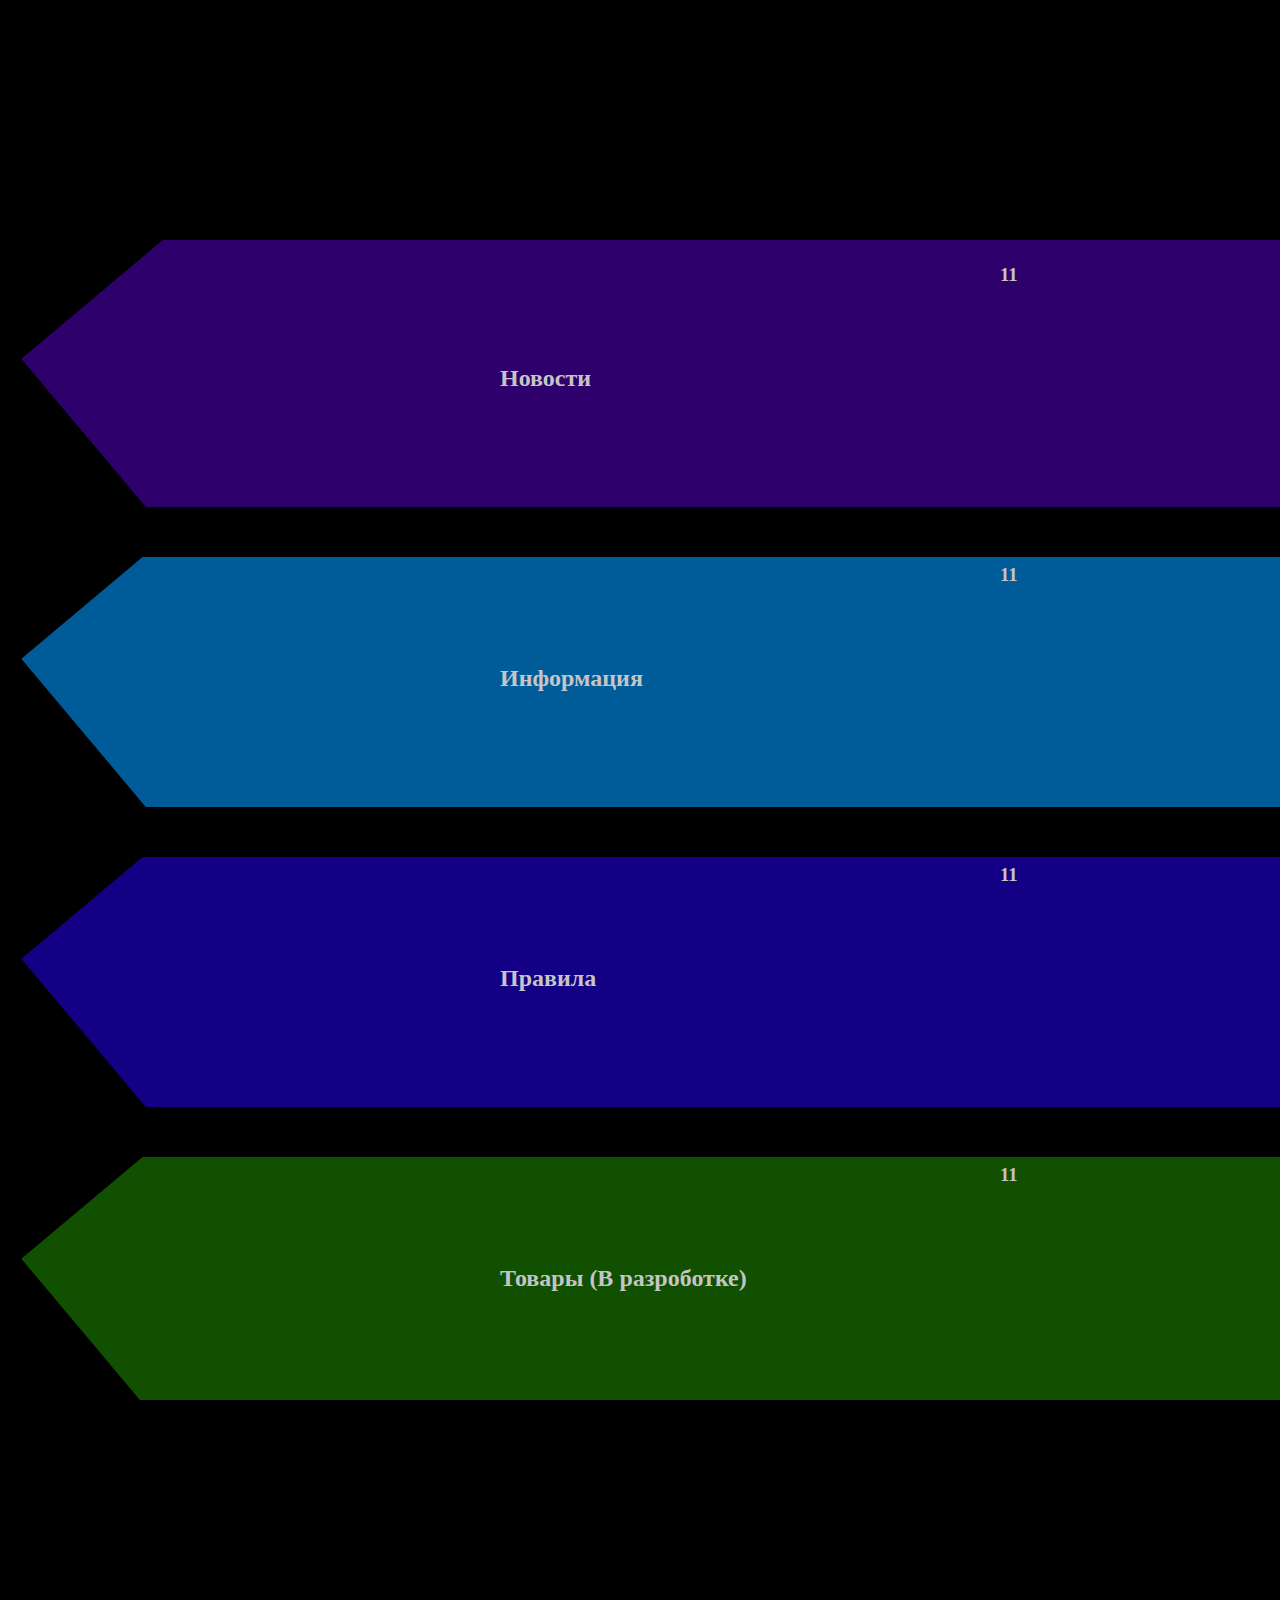
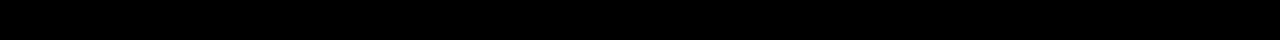
<file: index.html>
<!DOCTYPE html>
<html lang="ru">
<head>
    <meta charset="UTF-8">
    <meta name="viewport" content="width=device-width, initial-scale=1.0">
    <title>Document</title>
    <style>
        body {
            background-color: rgb(0, 0, 0); /* Устанавливаем цвет фона */
            text-decoration: none; /* Убираем стандартное подчеркивание */
        }

        .blok1{
            width: 97.9%; /* Ширина блока */
            height: 200px; /* Высота блока */
            background-color: #000000; /* Пурпурный цвет фона */
            position: absolute; /* Абсолютное позиционирование */
            top: 0px; /* Отступ сверху */
            left: 0px; /* Отступ слева */
            border-radius: 0px; /* Скругление уголков */
            padding: 20px; /* Отступ внутри блока */
            color: rgb(255, 255, 255); /* Цвет текста */
            text-align: center; /* Выравнивание текста по центру */
            
            
        }


        .blok2{
            width: 200px; /* Ширина блока */
            height: 200px; /* Высота блока */
            background-color: #000000; /* Пурпурный цвет фона */
            position: absolute; /* Абсолютное позиционирование */
            top: 100px; /* Отступ сверху */
            left: -120px; /* Отступ слева */
            border-radius: 0px; /* Скругление уголков */
            padding: 20px; /* Отступ внутри блока */
            color: rgb(255, 255, 255); /* Цвет текста */
            text-align: center; /* Выравнивание текста по центру */
            transform: rotate(50deg); /* Наклон блока на 10 градусов */
            
        }


        .blok3{
            width: 200px; /* Ширина блока */
            height: 200px; /* Высота блока */
            background-color: #000000; /* Пурпурный цвет фона */
            position: absolute; /* Абсолютное позиционирование */
            top: 400px; /* Отступ сверху */
            left: -120px; /* Отступ слева */
            border-radius: 0px; /* Скругление уголков */
            padding: 20px; /* Отступ внутри блока */
            color: rgb(255, 255, 255); /* Цвет текста */
            text-align: center; /* Выравнивание текста по центру */
            transform: rotate(50deg); /* Наклон блока на 10 градусов */
           
        }



        .blok4{
            width: 200px; /* Ширина блока */
            height: 200px; /* Высота блока */
            background-color: #000000; /* Пурпурный цвет фона */
            position: absolute; /* Абсолютное позиционирование */
            top: 700px; /* Отступ сверху */
            left: -120px; /* Отступ слева */
            border-radius: 0px; /* Скругление уголков */
            padding: 20px; /* Отступ внутри блока */
            color: rgb(255, 255, 255); /* Цвет текста */
            text-align: center; /* Выравнивание текста по центру */
            transform: rotate(50deg); /* Наклон блока на 10 градусов */
            
        }




        .blok5{
            width: 200px; /* Ширина блока */
            height: 200px; /* Высота блока */
            background-color: #000000; /* Пурпурный цвет фона */
            position: absolute; /* Абсолютное позиционирование */
            top: 1000px; /* Отступ сверху */
            left: -120px; /* Отступ слева */
            border-radius: 0px; /* Скругление уголков */
            padding: 20px; /* Отступ внутри блока */
            color: rgb(255, 255, 255); /* Цвет текста */
            text-align: center; /* Выравнивание текста по центру */
            transform: rotate(50deg); /* Наклон блока на 10 градусов */
            
        }





        .blok6{
            width: 200px; /* Ширина блока */
            height: 200px; /* Высота блока */
            background-color: #000000; /* Пурпурный цвет фона */
            position: absolute; /* Абсолютное позиционирование */
            top: 1300px; /* Отступ сверху */
            left: -120px; /* Отступ слева */
            border-radius: 0px; /* Скругление уголков */
            padding: 20px; /* Отступ внутри блока */
            color: rgb(255, 255, 255); /* Цвет текста */
            text-align: center; /* Выравнивание текста по центру */
            transform: rotate(50deg); /* Наклон блока на 10 градусов */
            
        }



        .blok7{
            width: 97.9%; /* Ширина блока */
            height: 200px; /* Высота блока */
            background-color: #000000; /* Пурпурный цвет фона */
            position: absolute; /* Абсолютное позиционирование */
            top: 1400px; /* Отступ сверху */
            left: 0px; /* Отступ слева */
            border-radius: 0px; /* Скругление уголков */
            padding: 20px; /* Отступ внутри блока */
            color: rgb(255, 255, 255); /* Цвет текста */
            text-align: center; /* Выравнивание текста по центру */
            
            
        }



        .blok8{
            width: 97.9%; /* Ширина блока */
            height: 10px; /* Высота блока */
            background-color: #000000; /* Пурпурный цвет фона */
            position: absolute; /* Абсолютное позиционирование */
            top: 506.5px; /* Отступ сверху */
            left: 0px; /* Отступ слева */
            border-radius: 0px; /* Скругление уголков */
            padding: 20px; /* Отступ внутри блока */
            color: rgb(255, 255, 255); /* Цвет текста */
            text-align: center; /* Выравнивание текста по центру */
            
            
        }



        .blok9{
            width: 97.9%; /* Ширина блока */
            height: 10px; /* Высота блока */
            background-color: #000000; /* Пурпурный цвет фона */
            position: absolute; /* Абсолютное позиционирование */
            top: 806.5px; /* Отступ сверху */
            left: 0px; /* Отступ слева */
            border-radius: 0px; /* Скругление уголков */
            padding: 20px; /* Отступ внутри блока */
            color: rgb(255, 255, 255); /* Цвет текста */
            text-align: center; /* Выравнивание текста по центру */
            
            
        }


        .blok10{
            width: 97.9%; /* Ширина блока */
            height: 10px; /* Высота блока */
            background-color: #000000; /* Пурпурный цвет фона */
            position: absolute; /* Абсолютное позиционирование */
            top: 1106.5px; /* Отступ сверху */
            left: 0px; /* Отступ слева */
            border-radius: 0px; /* Скругление уголков */
            padding: 20px; /* Отступ внутри блока */
            color: rgb(255, 255, 255); /* Цвет текста */
            text-align: center; /* Выравнивание текста по центру */
            
            
        }


        .op1{
            width: 97.9%; /* Ширина блока */
            height: 260px; /* Высота блока */
            background-color: #2e006b; /* Пурпурный цвет фона */
            position: absolute; /* Абсолютное позиционирование */
            top: 210px; /* Отступ сверху */
            left: 0px; /* Отступ слева */
            border-radius: 0px; /* Скругление уголков */
            padding: 20px; /* Отступ внутри блока */
            color: rgb(197, 197, 197); /* Цвет текста */
            text-align: center; /* Выравнивание текста по центру */
            
            
        }
        .op1:hover {
            background-color: #6f00ff; /* Цвет фона при наведении */
            color: rgb(255, 255, 255); /* Цвет текста при наведении */
        }
        


        .op2{
            width: 97.9%; /* Ширина блока */
            height: 260px; /* Высота блока */
            background-color: #005c99; /* Пурпурный цвет фона */
            position: absolute; /* Абсолютное позиционирование */
            top: 510px; /* Отступ сверху */
            left: 0px; /* Отступ слева */
            border-radius: 0px; /* Скругление уголков */
            padding: 20px; /* Отступ внутри блока */
            color: rgb(197, 197, 197); /* Цвет текста */
            text-align: center; /* Выравнивание текста по центру */
           
            
        }
        .op2:hover {
            background-color: #0099ff; /* Цвет фона при наведении */
            color: rgb(255, 255, 255); /* Цвет текста при наведении */
        }



        .op3{
            width: 97.9%; /* Ширина блока */
            height: 260px; /* Высота блока */
            background-color: #140085; /* Пурпурный цвет фона */
            position: absolute; /* Абсолютное позиционирование */
            top: 810px; /* Отступ сверху */
            left: 0px; /* Отступ слева */
            border-radius: 0px; /* Скругление уголков */
            padding: 20px; /* Отступ внутри блока */
            color: rgb(197, 197, 197); /* Цвет текста */
            text-align: center; /* Выравнивание текста по центру */
            
            
        }
        .op3:hover {
            background-color: #2600ff; /* Цвет фона при наведении */
            color: rgb(255, 255, 255); /* Цвет текста при наведении */
        }


        .op4{
            width: 97.9%; /* Ширина блока */
            height: 260px; /* Высота блока */
            background-color: rgb(16, 80, 0); /* Пурпурный цвет фона */
            position: absolute; /* Абсолютное позиционирование */
            top: 1110px; /* Отступ сверху */
            left: 0px; /* Отступ слева */
            border-radius: 0px; /* Скругление уголков */
            padding: 20px; /* Отступ внутри блока */
            color: rgb(197, 197, 197); /* Цвет текста */
            text-align: center; /* Выравнивание текста по центру */
            
            
        }
        .op4:hover {
            background-color: rgb(51, 255, 0); /* Цвет фона при наведении */
            color: rgb(255, 255, 255); /* Цвет текста при наведении */
        }


        .op1tx{
            position: absolute; /* Абсолютное позиционирование */
            top: 135px; /* Отступ сверху */
            left: 500px; /* Отступ слева */
        }


        .op2tx{
            position: absolute; /* Абсолютное позиционирование */
            top: 135px; /* Отступ сверху */
            left: 500px; /* Отступ слева */
        }


        .op3tx{
            position: absolute; /* Абсолютное позиционирование */
            top: 135px; /* Отступ сверху */
            left: 500px; /* Отступ слева */
        }


        .op4tx{
            position: absolute; /* Абсолютное позиционирование */
            top: 135px; /* Отступ сверху */
            left: 500px; /* Отступ слева */
        }


        .op1opis{
            position: absolute; /* Абсолютное позиционирование */
            top: -100px; /* Отступ сверху */
            left: 500px; /* Отступ слева */
        }

        .op2opis{
            position: absolute; /* Абсолютное позиционирование */
            top: -100px; /* Отступ сверху */
            left: 500px; /* Отступ слева */
        }

        .op3opis{
            position: absolute; /* Абсолютное позиционирование */
            top: -100px; /* Отступ сверху */
            left: 500px; /* Отступ слева */
        }

        .op4opis{
            position: absolute; /* Абсолютное позиционирование */
            top: -100px; /* Отступ сверху */
            left: 500px; /* Отступ слева */
        }

        
    </style>
</head>
<body>

    <a href="index.html" class="op1">
        <div class="op1tx">
            <h2>
Новости
            </h2>

            <h3 class="op1opis">
11
            </h3>
    </div>
    </a>


    <a href="index.html" class="op2">
        <div class="op2tx">
            <h2>
Информация
            </h2>

            <h3 class="op2opis">
11
            </h3>
    </div>
    </a>


    <a href="index.html" class="op3">
        <div class="op3tx">
            <h2>
Правила
            </h2>

            <h3 class="op3opis">
11
            </h3>
    </div>
    </a>



    <a href="index.html" class="op4">
        <div class="op4tx">
            <h2>
Товары (В разроботке)
            </h2>

            <h3 class="op4opis">
11
            </h3>
    </div>
    </a>



    <div class="blok1">
  
    </div>





    <div class="blok2">
  
    </div>




    <div class="blok3">
  
    </div>


    <div class="blok4">
  
    </div>


    <div class="blok5">
  
    </div>


    <div class="blok6">
  
    </div>


    <div class="blok7">
  
    </div>


    <div class="blok8">
  
    </div>



    <div class="blok9">
  
    </div>


    <div class="blok10">
  
    </div>


    






    
</body>
</html>
</file>
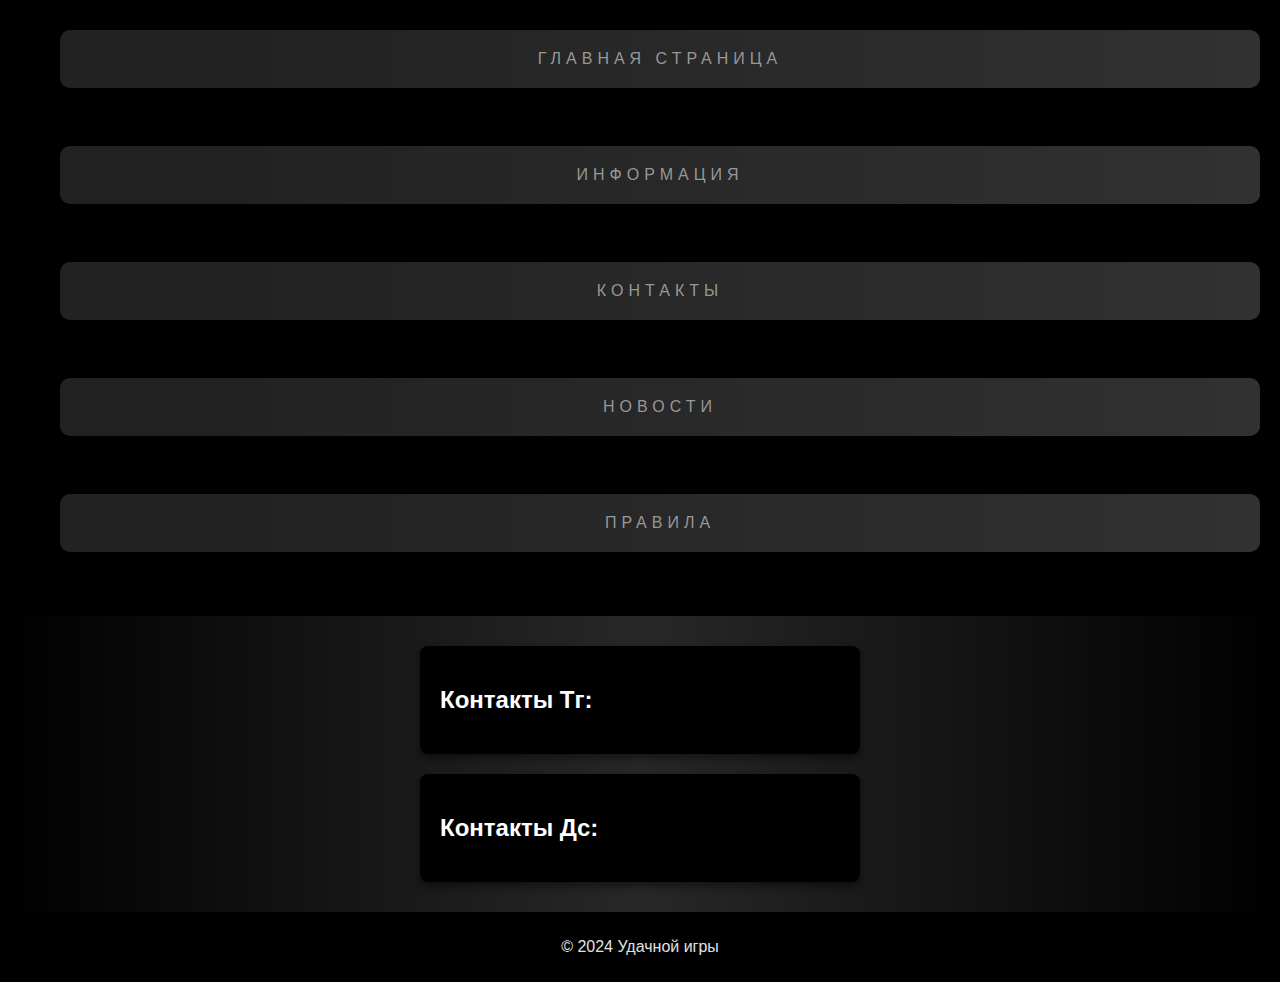
<file: contact.html>
<!DOCTYPE html>

<html lang="ru">

<head>

    <meta charset="UTF-8"> <!-- Устанавливаем кодировку страницы -->

    <meta name="viewport" content="width=device-width, initial-scale=1.0">
    <!-- Адаптивный дизайн для мобильных устройств -->

    <link rel="stylesheet" href="styles.css"> <!-- Подключаем CSS для стилизации -->

    <title>Контакты</title> <!-- Заголовок страницы -->

</head>

<body>

    <header>

        <style>
            .box {
                width: 200px;
                padding: 10px;
                background-color: #333;
                /* Изменяем фон на темный цвет */
                border: 1px solid #ccc;
                cursor: pointer;
                margin: 10px 0;
                color: #fff;
                /* Задаем цвет текста светлым, чтобы было видно на темном фоне */
            }
    
            .content {
                display: none;
                /* Скрываем содержимое по умолчанию */
                padding: 10px;
                background-color: #000000;
                /* Темный фон для содержимого */
                border: 1px solid #000000;
                color: #fff;
                /* Цвет текста для содержимого */
            }
        </style>



        <nav>

            <ul>

                <li><a href="index.html" class="gradient-button">Главная страница</a></li>
                <!-- Ссылка на главную страницу -->

                <li><a href="info.html" class="gradient-button">Информация</a></li>
                <!-- Ссылка на страницу "Информация" -->

                <li><a href="contact.html" class="gradient-button">Контакты</a></li>
                <!-- Ссылка на страницу "Контакты" -->

                <li><a href="nav.html" class="gradient-button">Новости</a></li> <!-- Ссылка на страницу "Новости" -->

                <li><a href="prav.html" class="gradient-button">Правила</a></li> <!-- Ссылка на страницу "Правила" -->

            </ul>

        </nav>

    </header>

    <main>

        

        <div class="info-block" onclick="toggleContent(this)">
            <h2>Контакты Тг:</h2>
            <div class="content">
                <h2><a href="https://t.me/vizime" class="gradient-button" target="_blank" >Тг:Vizime</a></h2>
                <!-- Здесь добавляем изображение -->
                <img src="02.png" alt="Тг создатиля">


                <h2><a href="https://t.me/repairSE" class="gradient-button" target="_blank" >Тг:Сервера</a></h2>
                <img src="03.png" alt="Тг сервер">

                <h2><a href="https://t.me/QWDQDSDA" class="gradient-button" target="_blank" >Тг:vava_dar</a></h2>
                <img src="04.png" alt="Тг разроботчика">
            </div>
        </div>

        <div class="info-block" onclick="toggleContent(this)">
            <h2>Контакты Дс:</h2>
            <div class="content">
                <h3><p>Vizime : vizime</p> </h3>
                <h3> <p>vava_dar : darkness_holiworld</p></h3>
                <h2><a href="https://discord.gg/MmCkz95Tbk" class="gradient-button" target="_blank" >Дс:сервер</a></h2>
            </div>
        </div>


        <script>
            function toggleContent(box) {
                const content = box.querySelector('.content');
                // Переключаем видимость содержимого
                content.style.display = content.style.display === 'none' ? 'block' : 'none';
            }
        </script>
    </main>

    <footer>

        <p>&copy; 2024 Удачной игры</p> <!-- Подвал страницы с копирайтом -->

    </footer>

</body>

</html>
</file>
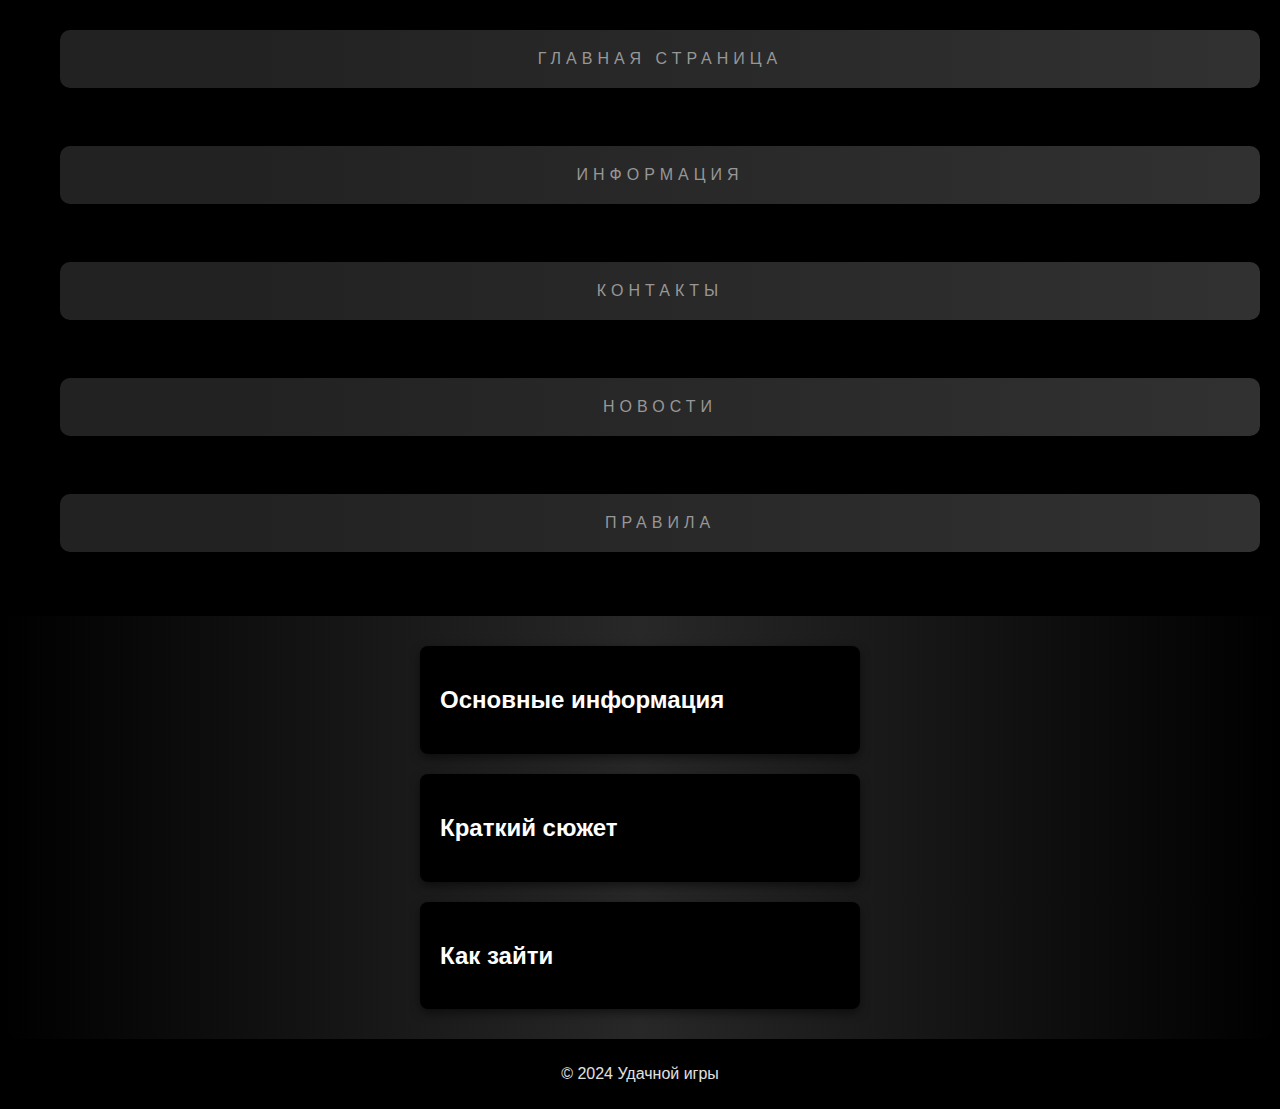
<file: info.html>
<!DOCTYPE html>

<html lang="ru">

<head>

    <meta charset="UTF-8"> <!-- Устанавливаем кодировку страницы -->

    <meta name="viewport" content="width=device-width, initial-scale=1.0">
    <!-- Адаптивный дизайн для мобильных устройств -->

    <link rel="stylesheet" href="styles.css"> <!-- Подключаем CSS для стилизации -->

    <title>Информация</title> <!-- Заголовок страницы -->


</head>

<style>
    .box {
        width: 200px;
        padding: 10px;
        background-color: #333;
        /* Изменяем фон на темный цвет */
        border: 1px solid #ccc;
        cursor: pointer;
        margin: 10px 0;
        color: #fff;
        /* Задаем цвет текста светлым, чтобы было видно на темном фоне */
    }

    .content {
        display: none;
        /* Скрываем содержимое по умолчанию */
        padding: 10px;
        background-color: #000000;
        /* Темный фон для содержимого */
        border: 1px solid #000000;
        color: #fff;
        /* Цвет текста для содержимого */
    }
</style>

<body>

    <header>



        <nav>

            <ul>

                <li><a href="index.html" class="gradient-button">Главная страница</a></li>
                <!-- Ссылка на главную страницу -->

                <li><a href="info.html" class="gradient-button">Информация</a></li>
                <!-- Ссылка на страницу "Информация" -->

                <li><a href="contact.html" class="gradient-button">Контакты</a></li>
                <!-- Ссылка на страницу "Контакты" -->

                <li><a href="nav.html" class="gradient-button">Новости</a></li> <!-- Ссылка на страницу "Новости" -->

                <li><a href="prav.html" class="gradient-button">Правила</a></li> <!-- Ссылка на страницу "Правила" -->

            </ul>

        </nav>

    </header>

    <main>

        <div class="info-block" onclick="toggleContent(this)">
            <h2>Основные информация</h2>
            <div class="content">
                <p>Добро пожаловать на наш уникальный сервер Minecraft, который существует уже более 5 лет! За это время
                    мы прошли путь от бесплатных хостингов до надежной платформы, где каждый игрок может чувствовать
                    себя частью большой и увлекательной вселенной.</p>


                <p>Наш сервер специализируется на RPG-анархии с захватывающим сюжетом, который развивается вместе с
                    вами. Здесь вы сможете выбрать своего персонажа, проходить квесты, исследовать огромные пространства
                    и принимать участие в сражениях с другими игроками. Каждый ваш выбор будет влиять на ход событий, а
                    ваша судьба тесно переплетена с судьбами других участников. </p>


                <p>Присоединяйтесь к нам, чтобы не только испытать свои навыки, но и стать частью динамично
                    развивающегося мира, где каждый день приносит новые приключения и возможности. Мы ждем вас, чтобы
                    вместе создавать историю и делать игру еще более захватывающей!</p>
            </div>
        </div>

        <div class="info-block" onclick="toggleContent(this)">
            <h2>Краткий сюжет</h2>
            <div class="content">
                <p> В мрачном и загадочном мире, где магия пронизывает каждую грань повседневной жизни, королевство
                    находится на грани великих перемен. В небе сверкают загадочные звезды, и жители верят, что эти
                    небесные
                    светила — неслучайные астрономические явления, а проявления древних богов и могущественных магов,
                    наблюдающих за судьбой мира. </p>


                <p> С каждым вечером эти звезды начинают изменять своё положение, и с ними приходит пророчество. Некогда
                    величественные короли и королевы, обладавшие могущественной магией, теперь рассеяны по мирам, и
                    только
                    смелые авантюристы могут восстановить баланс, следуя по извивающимся путям, полным тайн и
                    опасностей. </p>


                <p>Игрокам предстоит исследовать мир, взаимодействовать с уникальными существами, находить магические
                    артефакты и раскрывать секреты, оставленные древними. Но темные силы тоже пробуждаются, и на кону
                    стоит
                    не только судьба королевства, но и всего мира. </p>

            </div>
        </div>

        <div class="info-block" onclick="toggleContent(this)">
            <h2>Как зайти</h2>
            <div class="content">
               <p> 1)Запустите вашу версию Minecraft для версии 1.16.5 если у вас нет официальной версии, вы можете 
                использовать пиратскую. </p>

                <p>2)Прочитайте правила сервера, чтобы избежать нарушений. </p>

                <p>3)На главном экране выберите "Multiplayer" (Мультиплеер). </p>

               <p> 4)Нажмите "Add Server" (Добавить сервер). </p>

                <p>5)Введите название сервера и IP-адрес play.mclucky.net.</p>

                <p>6)Нажмите "Done" (Готово) и выберите сервер из списка. </p>

                <p>7)Нажмите "Join Server" (Присоединиться к серверу). </p>
            </div>
        </div>



        <script>
            function toggleContent(box) {
                const content = box.querySelector('.content');
                // Переключаем видимость содержимого
                content.style.display = content.style.display === 'none' ? 'block' : 'none';
            }
        </script>

    </main>

    <footer>

        <p>&copy; 2024 Удачной игры</p> <!-- Подвал страницы с копирайтом -->

    </footer>

</body>

</html>
</file>
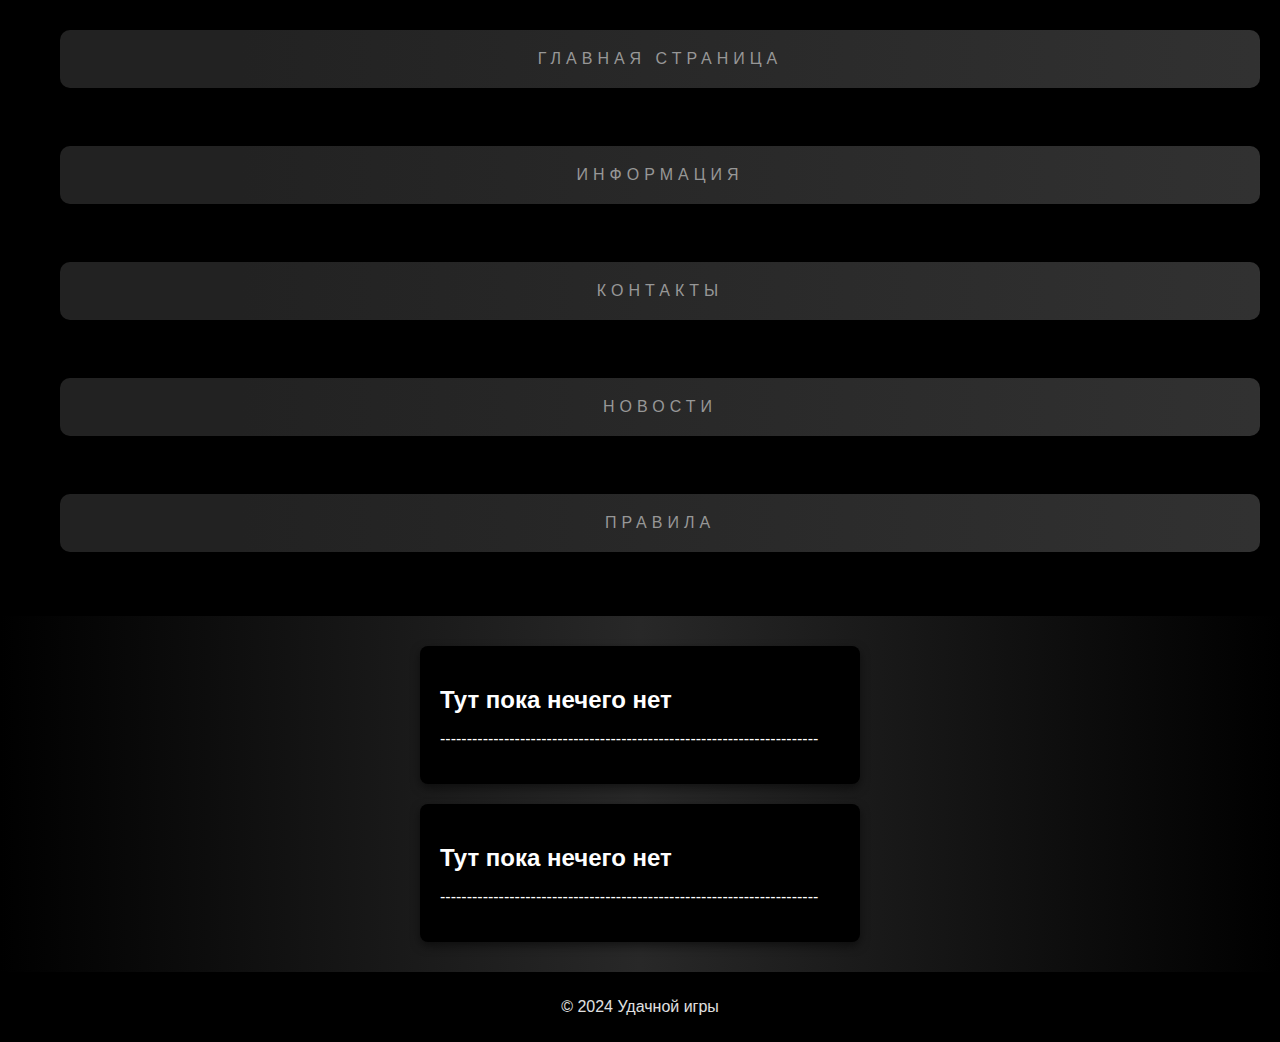
<file: nav.html>
<!DOCTYPE html>

<html lang="ru">

<head>

    <meta charset="UTF-8"> <!-- Устанавливаем кодировку страницы -->

    <meta name="viewport" content="width=device-width, initial-scale=1.0"> <!-- Адаптивный дизайн для мобильных устройств -->

    <link rel="stylesheet" href="styles.css"> <!-- Подключаем CSS для стилизации -->

    <title>Правила</title> <!-- Заголовок страницы -->

</head>

<style>
    .box {
        width: 200px;
        padding: 10px;
        background-color: #333;
        /* Изменяем фон на темный цвет */
        border: 1px solid #ccc;
        cursor: pointer;
        margin: 10px 0;
        color: #fff;
        /* Задаем цвет текста светлым, чтобы было видно на темном фоне */
    }

    .content {
        display: none;
        /* Скрываем содержимое по умолчанию */
        padding: 10px;
        background-color: #000000;
        /* Темный фон для содержимого */
        border: 1px solid #000000;
        color: #fff;
        /* Цвет текста для содержимого */
    }
</style>

<body>

    <header>

        

        <nav>

            <ul>

                <li><a href="index.html" class="gradient-button">Главная страница</a></li> <!-- Ссылка на главную страницу -->

                <li><a href="info.html" class="gradient-button">Информация</a></li> <!-- Ссылка на страницу "Информация" -->

                <li><a href="contact.html" class="gradient-button">Контакты</a></li> <!-- Ссылка на страницу "Контакты" -->

                <li><a href="nav.html" class="gradient-button">Новости</a></li> <!-- Ссылка на страницу "Новости" -->

                <li><a href="prav.html" class="gradient-button">Правила</a></li> <!-- Ссылка на страницу "Правила" -->

            </ul>

        </nav>

    </header>

    <main>

        <div class="info-block">
            <h2 class="title">Тут пока нечего нет</h2>
            <p class="description">-----------------------------------------------------------------------</p>
        </div>

        <div class="info-block">
            <h2 class="title">Тут пока нечего нет</h2>
            <p class="description">-----------------------------------------------------------------------</p>
        </div>

    </main>

    <footer>

        <p>&copy;  2024 Удачной игры</p> <!-- Подвал страницы с копирайтом -->

    </footer>

</body>

</html>
</file>
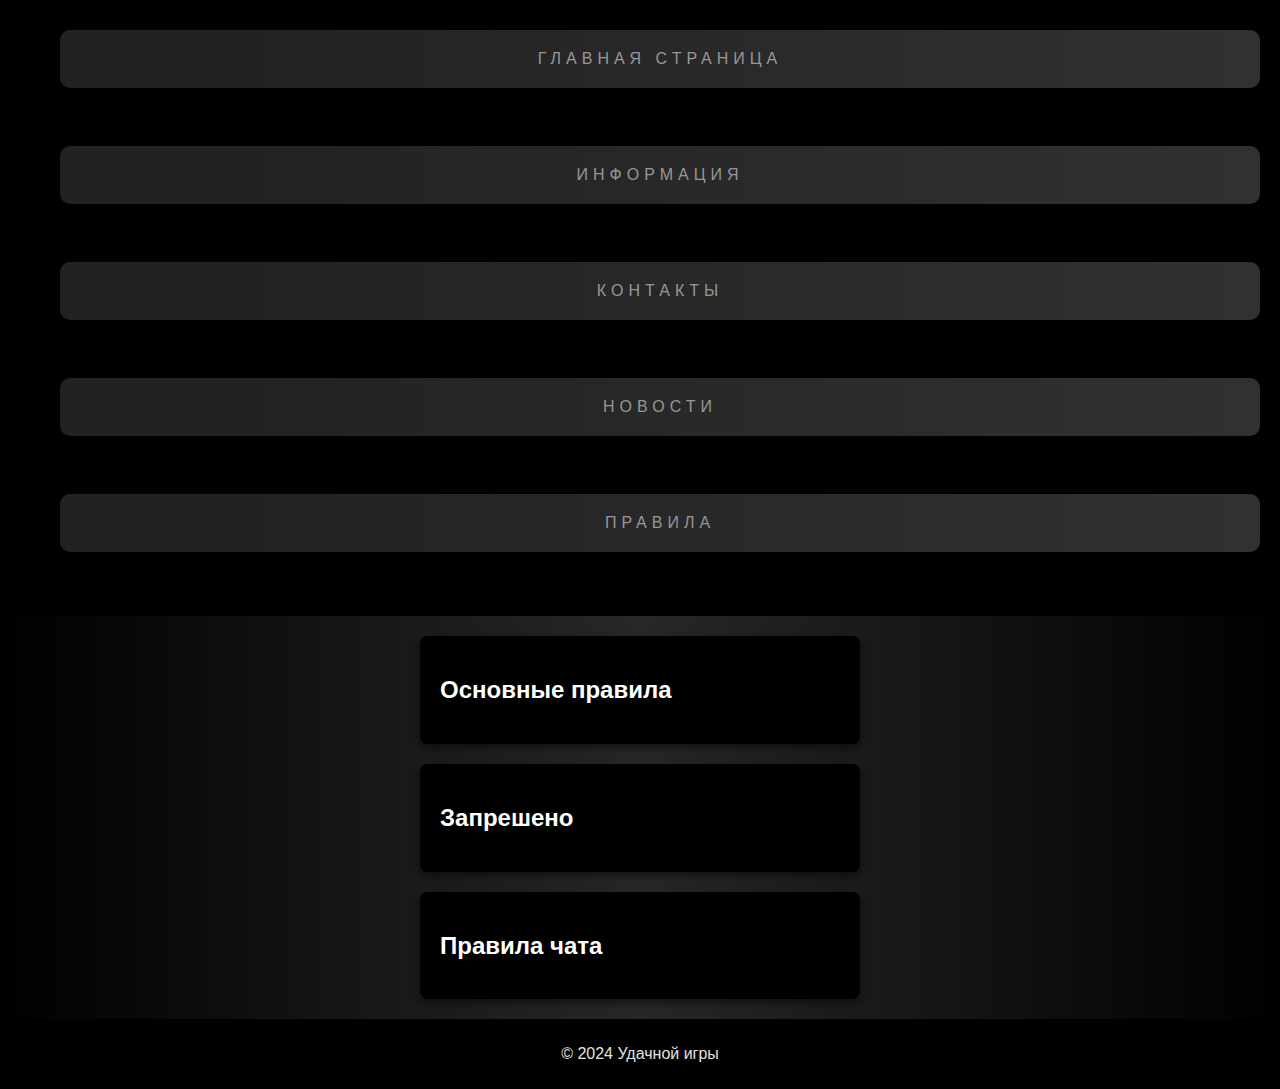
<file: prav.html>
<!DOCTYPE html>
<html lang="ru">

<head>
    <meta charset="UTF-8">
    <meta name="viewport" content="width=device-width, initial-scale=1.0">
    <title>Открывающаяся коробка</title>
    <style>

        .box {
            width: 200px;
            padding: 10px;
            background-color: #333;
            /* Изменяем фон на темный цвет */
            border: 1px solid #ccc;
            cursor: pointer;
            margin: 10px 0;
            color: #fff;
            /* Задаем цвет текста светлым, чтобы было видно на темном фоне */
        }

        .content {
            display: none;
            /* Скрываем содержимое по умолчанию */
            padding: 10px;
            background-color: #000000;
            /* Темный фон для содержимого */
            border: 1px solid #000000;
            color: #fff;
            /* Цвет текста для содержимого */
        }
    </style>


    <link rel="stylesheet" href="styles.css"> <!-- Подключаем CSS для стилизации -->
</head>

<body>

    <header>



        <nav>

            <ul>

                <li><a href="index.html" class="gradient-button">Главная страница</a></li>
                <!-- Ссылка на главную страницу -->

                <li><a href="info.html" class="gradient-button">Информация</a></li>
                <!-- Ссылка на страницу "Информация" -->

                <li><a href="contact.html" class="gradient-button">Контакты</a></li>
                <!-- Ссылка на страницу "Контакты" -->

                <li><a href="nav.html" class="gradient-button">Новости</a></li> <!-- Ссылка на страницу "Новости" -->

                <li><a href="prav.html" class="gradient-button">Правила</a></li> <!-- Ссылка на страницу "Правила" -->

            </ul>

        </nav>

    </header>


    <div class="info-block" onclick="toggleContent(this)">
        <h2>Основные правила</h2>
        <div class="content">
            <p>1.1 Заходя на проект, Вы автоматически соглашаетесь с этим сводом правил. В случае, если пользователь не
                согласен с положениями тех или иных правил, то он обязан немедленно прекратить использовать все
                возможности
                проекта. Если пользователь продолжает использовать любые функции, предоставляемые сервером, выражая
                несогласие с этим сводом правил, то администрация вправе отказать пользователю в обслуживании. Игрок в
                полной мере и единолично несёт ответственность за сохранность аккаунта и за любые производимые на нём
                действия. </p>
            <p> — Администрация и модерация сервера не понимает шуток. Если вы пишете что-то в шуточной форме, будьте
                внимательны, это может привести к наказанию.</p>
            <p>1.2 Администрация игрового проекта имеет полное право аннулировать/заблокировать Ваш аккаунт без
                объяснения
                причин и без возможности разбана.</p>
            <p> 1.3 Средства, потраченные на платные услуги, считаются добровольным пожертвованием, которые вернуть вы
                не
                можете ни при каких обстоятельствах. Администрация не несет ответственность за неправильно переведенные
                средства. </p>
            <p>1.4 Администрация не обязана возвращать Вам то, что Вы утратили вследствие какой-либо технической/игровой
                ситуации.</p>
            <p>1.5 Игровой никнейм не должен содержать нецензурные/оскорбительные высказывания, слова, фразы, которые
                имеют
                отношение к читам, названиям других проектов, а также иметь схожий ник с членами
                администрации/модерации.
                (Vizime - _Vizime_ ; vava_ - _vava) [Бан навсегда] </p>
            <p> — Если данное нарушение происходит с помощью использования команды /nick - бан на 4 дня. </p>
            <p>— В этом случае ресурсы на аккаунте и весь прогресс теряется полностью и безвозвратно. </p>
            <p> — Если вы не уверены, разрешён ли тот или иной ник, то, пожалуйста, обратитесь в техническую поддержку
                сервера и уточните.</p>
            <p> 1.6 Данный свод правил может быть изменен в любой момент, и администрация оставляет за собой право не
                оповещать игроков об изменениях. </p>
        </div>
    </div>

    <div class="info-block" onclick="toggleContent(this)">
        <h2>Запрешено</h2>
        <div class="content">
            <p>2.1 Выдавать себя за члена администрации/модерации проекта, не являясь её представителем. [Бан 14 дней]:
            </p>
            <p> — Говорить что админка/модерка на втором аккаунте, вызывать на проверку и подобное; </p>
            <p> — Игроки и донатеры не имеют права проверять других игроков, не соглашайтесь на эти проверки. В случае,
                если </p>
            игрок вызвал игрока на проверку, тот, кто вызывал, получает мут на трое суток. </p>
            <p> 2.2 Любая передача/продажа аккаунта. [Бан без возможности разбана]</p>
            <p> — Наказание может варьироваться от блокировки до блокировки без возможности разбана и/или полного
                аннулирования аккаунта;</p>
            <p> — Любая попытка передачи/продажи аккаунта также карается.</p>
            <p> 2.3 Взлом/Попытка взлома чужих аккаунтов, а также привязка этих аккаунтов к ВК/ТГ. [Бан навсегда по IP
                без
                возможности разбана]</p>
            <p> 2.4 Использование/хранение запрещенного ПО (Программного обеспечения). [Бан по IP на 30 дней.]</p>

            <p> — Многократные нарушения пункта влекут за собой перманентную блокировку/аннулирование аккаунта(-ов).</p>
            <p> — АнтиЧит вправе выдавать наказание в виде бана на 30 дней за использование ЗПО. Данный тип блокировки
                нельзя оспорить.</p>



            <p> 2.4.1 Тим с игроком, использующим/хранящим сторонние ПО. [IP Бан 14 дней]</p>
            <p> — Если игрок признаётся, что состоял в одной тиме с читером - Бан 10 дней.</p>
            <p>2.4.2 Распространение запрещенного ПО любым способом [Бан без возможности разбана]</p>
            <p> 2.5 Любая торговля за неигровую валюту и реальные деньги, предложение/просьба пополнить счёт/кошелёк
                другому
                игроку и т.д. [Бан 30 дней/∞/Бан без возможности разбана/Полное аннулирование аккаунта в зависимости от
                конкретной ситуации по решению администрации сервера]</p>
            <p> 2.5.1 Тим с игроком, занимающимся торговлей за реальные деньги. [Бан 30 дней/∞/Бан без возможности
                разбана/Полное аннулирование аккаунта в зависимости от конкретной ситуации по решению администрации
                сервера]</p>
            <p>2.6 Подстрекательство игроков на нарушение правил. [Бан 7 дней]</p>
            <p>2.7 Введение игроков в заблуждение. [Мут 5 часов]</p>
            <p> 2.8 Любая помеха для работы модерации/администрации. [Бан 5 дней]</p>
            <p> 2.9 Обходить игровое наказание: использовать чат/играть на втором аккаунте, когда один из аккаунтов
                находится в муте/бане. [Мут/Бан по IP на аккаунт, с которого был совершён обход наказания, на срок
                равный
                двукратному текущему наказанию]</p>
            <p> 2.10 Попрошайничество ресурсов/привилегий/чего-либо у администрации. [Мут 6 часов]
                — Данное правило не касается попрошайничества у игроков или модерации, только для администрации сервера.
            </p>
            <p>2.11 Постройка механизмов, создающих нагрузку на сервер. [Бан 15 дней/∞]</p>
            <p> 2.12 Оскорбительное/унизительное/неадекватное/грубое поведение в сторону члена модерации, а также членов
                администрации на площадках, которые не относятся к проекту, однако в тех разговорах, которые напрямую
                связаны с проектом [Для начала - устное предупреждение. Если поведение игрока не изменяется, то
                наказание
                может начинаться от бана на сутки и доходить до полного аннулирования аккаунта и бана без возможности
                разбана]</p>
            <p> 2.13 Использовать, распространять или информировать других игроков, а также не информировать
                администрацию о
                любых игровых ошибках, независимо от предполагаемого преимущества. [Бан от 3 дней.]</p>
            <p> 2.14 Названия кланов не должны содержать:</p>
            <p> - Любые слова/выражения связанные с ЗПО;</p>
            <p> - Нецензурную брань/оскорбления (независимо от направленности)/бытовую ругань;</p>
            <p> - Названия населённых пунктов и имена политических деятелей.</p>
            <p> - Название клана не должно нарушать правила сервера;</p>
            <p> - Название клана не должно преступать нормы общественной морали и адекватного поведения (BDSM, писька
                бобра,
                PornoHub, OnlyFans и т.д.);</p>
            <p> [Клан удаляется без какой-либо компенсации, создатель клана получает бан на 20 дней]</p>
            <p>2.15 Распространение личных данных игрока, способных навредить ему/доксинг/сватинг и подобное. [от Мут по
                IP
                навсегда до Вечного ip-бана в лобби]</p>
            <p> 2.16 Иметь в любом виде союзников больше, чем указано на Анархиях с ограничениями игроков в команде.
                [Бан 7
                дней]</p>
            <p> 2.17 Намеренное препятствование ютуберам в создании контента, раскрытие их игровых никнеймов/призывом к
                таргету/неуместными действиями, которые не вписываются в концепт анархии, осуществляемыми только с целью
                помехи. [Тип и срок наказания определяются администрацией]</p>

            <h2> Правила проверки на читы: </h2>
            <p>— Модератор имеет право потребовать пройти проверку на наличие запрещённого ПО или модификаций без
                жалобы;</p>
            <p> — Модератор может потребовать пройти проверку в одной из следующих программ: AnyDesk, Discord,
                TeamViewer;</p>
            <p>— Вне проверки признание в нарушении наказывается баном на 20 дней. Признание после начала проверки никак
                не
                сокращает срок блокировки. Важно помнить, что шуточное высказывание "я читер" будет расценено как
                признание;</p>
            <p>— Во время проверки могут присутствовать только игрок и проверяющий. Все звонки/конференции с друзьями
                должны быть прерваны;</p>
            <p> — Любой вид препятствования проверяющему, в том числе и неадекватное поведение, расценивается как отказ
                от
                проверки;</p>
            <p> — Закрытие процесса игры расценивается как препятствие;</p>
            <p>— Запись проверки ведёт только проверяющий. В случае, если запись ведёт игрок, проверка может быть
                закончена
                досрочно. Все проверки записываются, в случае жалобы Администрация может потребовать запись у
                Модератора;</p>
            <p> — При проверке может быть загружено дополнительное ПО, для более тщательной проверки. Загружено оно
                должно
                быть с официального сайта. По окончание проверки модератор удаляет скачанные им ПО. Если модератор
                заставляет скачать файл не с сайта, а тот который он отправил, то он нарушает правила;</p>
            <p> — Запрещается частичная или полная очистка компьютера: папку .minecraft, корзину, загрузки, prefetch,
                shellbag, JournalTrace, недавно использованные файлы (recent) и так далее. В случае обнаружения факта
                очистки проверка завершается блокировкой игрока; Срок давности чистки 14 дней;</p>
            <p> — Запрещено выключение или перезапуск служб системы windows: PcaSvc, CDPSvc, DPS, bam, Использование
                данных,
                SysMain, Event Log;</p>
            <p> — Блокировка за удаление запрещённого ПО может быть выдана, если файл удалён менее 14 дней назад.</p>

            <h2>К запрещенному ПО относятся: </h2>
            <p>— Чит-клиенты;</p>
            <p>— Клиенты с встроенными запрещенными модификациями (например feather client);</p>
            <p>— X-Ray моды и РП любой версии;</p>
            <p>— Макросы и скрипты, автоматизирующие сложные игровые процессы (Например, автопродажа/автопокупка
                чего-либо.
                Bariton и ему подобное. Исключение: AutoFish.);</p>
            <p>— Автокликеры в режиме ПВП;</p>
            <p>— Боты/твинки, исполняющие функции чит-клиентов (Отсутствие коллизии/KillAura/Урон сквозь блоки);</p>
            <p>— Боты/другие методы, позволяющие делать сложные действия, в формате лив при обнаружении игрока в
                определённом радиусе и подобное;</p>
            <p>— Боты, нацеленные исключительно на нанесение вреда проекту/спам-боты.</p>


            <h2>
                К запрещенным модам относятся: </h2>
            <p>— Макросы и моды дающие явное преимущество в ПВП (Например CrystalOptimizer);</p>
            <p>— Макросы и моды для автоматического взаимодействия с инвентарём или любым хранилищем (ItemScroller
                разрешен);</p>
            <p>— Моды, позволяющие определять SEED мира;</p>
            <p> — Моды, частично или полностью выполняющие отдельные функции чит-клиентов;</p>
            <p> — Аддоны и моды для миникарт, частично или полностью выполняющие функции читов.</p>
        </div>
    </div>

    </div>
    </div>

    <div class="info-block" onclick="toggleContent(this)">
        <h2>Правила чата</h2>
        <div class="content">

            <p> 3.1 Запрещена реклама любого сервера, магазина игровых / неигровых ресурсов, ПО, ютуберов
                (Упоминание/призыв может быть рассчитано рекламой). [Бан 14 дней/Бан навсегда]</p>
            <p>>— Любое упоминание сервера (даже в виде аббревиатуры и при попытке завуалировать аббревиатуру) карается
                мутом на сутки;</p>
            <p> — Правило не распространяется на ПВП тренеры: запрещено целенаправленно и регулярно призывать на ПВП
                тренер, однако одноразовое предложение пойти на дуэль на ПВП тренер допускается;</p>

            <p> 3.2 Запрещено использование верхнего регистра (CAPS) в более 50% своего сообщения. Относится к словам
                свыше 10-и символов, либо к предложениям, которые состоят из 2-х и более слов. [Мут на 1 час]</p>

            <p> 3.3 Запрещен флуд/повторение сообщений, символов. Флуд символами считается от 10 символов и выше. [Мут
                на 1 час]</p>
            <p>— Сообщения, несущие одинаковый смысл, также расцениваются как флуд;</p>
            <p> — Чат-игры можно проводить ТРИ раза в 30 минут;</p>
            <p> — Если в текущем активном чате при стандартных настройках чата видны все 3 сообщения, то в независимости
                от промежутка между сообщениями - мут.</p>

            <p>3.4 Запрещено проявление оскорбительного поведения к кому/чему-либо в любом виде. [Мут 3 часа]</p>
            <p> — Завуалированные оскорбления также считаются нарушением;</p>
            <p>— За слова: "Лёгкий, Ez, Нуб, 0" наказание не выдаётся.</p>

            <p>3.5 Запрещены оскорбления и провокации сервера и администрации/модерации. [Мут 10 часов]</p>
            <p> — Завуалированные оскорбления/упоминания считаются нарушением.</p>

            <p>3.5.1 Запрещено иметь предметы с оскорбительным названием, и с любым другим, нарушающим правила сервера.
                [Бан 1 день]</p>
            <p> — Первый раз - устное предупреждение;</p>
            <p>— Найденный предмет изымается.</p>

            <p> 3.5.2 Запрещена клевета в отношении администрации и сервера. [Бан вплоть до навсегда без возможности
                разбана].</p>

            <p>3.6 Запрещено оскорбление родных. [Мут 7 часов]</p>
            <p> — Упоминание родных расценивается как оскорбление;</p>
            <p>— Сообщения по типу "сын овцы" считаются оскорблением родных;</p>
            <p>— Завуалированные оскорбления/упоминания считаются нарушением.</p>

            <p>3.7 Запрещена организация флуда. [Мут 3 часа]</p>
            <p>— Пример: "Кто любит пончик? Ставь + в чат";</p>
            <p>— Чат-игры формата: "Кто первый назовет число от 1 до 10, получит n-е кол-во монет".</p>

            <p> 3.8 Запрещены сообщения сексуального характера. [Мут 2 часа]</p>
            <p>— Корректность сообщения определяется модератором;</p>
            <p>— Оценка корректности происходит исходя из контекста сообщения.</p>

            <p>3.9 Запрещена пропаганда или агитация, возбуждающая социальную, расовую, национальную или религиозную
                ненависть и вражду. [Мут 9 часов]</p>
            <p>— Запрещён нацизм, его символика и всё, что с ним связано;</p>
            <p>— Если сообщение содержит: "Слава Украине/Слава (тп стран)" - карается мутом;</p>
            <p> — Если сообщение содержит: Негр, хач, хохол, чурка - также карается мутом;</p>
            <p>— Все, что касается религии (кроме праздников) также наказуемо в зависимости от контекста сообщения
                игрока.</p>

            <p> 3.10 Запрещены угрозы выдачей наказания кому-либо. [Мут 5 часов]</p>
        </div>
    </div>

    <script>
        function toggleContent(box) {
            const content = box.querySelector('.content');
            // Переключаем видимость содержимого
            content.style.display = content.style.display === 'none' ? 'block' : 'none';
        }
    </script>

    <footer>

        <p>&copy; 2024 Удачной игры</p> <!-- Подвал страницы с копирайтом -->

    </footer>


</body>

</html>
</file>
<file: styles.css>
/* Устанавливаем базовый шрифт и убираем отступы */
body {
    font-family: Arial, sans-serif; /* Шрифт Arial или sans-serif для замены */
    margin: 0; /* Убираем отступы у body */
    padding: 0; /* Убираем внутренние отступы у body */
    background-color: #1f1f1f; /* Темный фон для тела страницы */
    color: #E0E0E0; /* Светлый цвет текста для контраста */
}

/* Стили для заголовка */
header {
    background-color: #000000; /* Темный фон для заголовка */
    color: #E0E0E0; /* Светлый цвет текста */
    padding: 10px 20px; /* Внутренние отступы */
}

/* Стили для навигации */
nav ul {
    list-style-type: none; /* Убираем маркеры списка */
}

nav ul li {
    display: inline; /* Отображаем элементы списка в одну строку */
    margin-right: 15px; /* Отступ между элементами навигации */
}

/* Ссылки в навигации */
a {
    color: #BB86FC; /* Светло-фиолетовый цвет ссылок */
    text-decoration: none; /* Убираем подчеркивание */
}

/* Основной контент */
main {
    padding: 10px; /* Внутренние отступы для основного контента */
    color: rgb(151, 151, 151);
}

/* Стили для футера */
footer {
    background-color: #000000; /* Темный фон футера */
    text-align: center; /* Центрируем текст */
    padding: 10px 0; /* Внутренние отступы */
    position: relative; /* Относительное позиционирование */
    bottom: 0; /* Устанавливаем позицию на ноль снизу */
    width: 100%; /* Ширина футера - 100% */
}








.info-block {
    background-color: #000000; /* Темный фон блока */
    color: #ffffff; /* Белый текст для контраста */
    padding: 20px; /* Отступы внутри блока */
    border-radius: 8px; /* Закругленные углы */
    box-shadow: 0 4px 10px rgba(0, 0, 0, 0.5); /* Тень для объема */
    max-width: 400px; /* Максимальная ширина блока */
    margin: 20px auto; /* Центрирование блока */
}

.title {
    font-size: 24px; /* Размер заголовка */
    margin-bottom: 10px; /* Отступ под заголовком */
}

.description {
    font-size: 16px; /* Размер текста описания */
}







  .gradient-button {
    text-decoration: none;
    display: inline-block;
    color: rgb(151, 151, 151);
    padding: 20px 30px;
    margin: 20px 0px;
    border-radius: 10px;
    font-family: 'Montserrat', sans-serif;
    text-transform: uppercase;
    letter-spacing: 5px;
    background-image: linear-gradient(to right, #222222 10%, #3a3a3a 100%);
    background-size: 150% auto;
    
    transition: .5s;
  }
  .gradient-button:hover {
    background-position: right center;
  }




  .gradient-button{
    
    
    display: flex; /* Используем Flexbox для центрирования */
    justify-content: center; /* Центрируем по горизонтали */
    align-items: center; /* Центрируем по вертикали */
  }


  body {
    /* Определяем градиент фона */
    background: linear-gradient(to right, #000000, #282828, #000000); /* Переход от одного цвета к другому */
    /* Задаем высоту и ширину, чтобы градиент заполнил всю страницу */
    height: 100vh; /* Высота в 100% от видимой области */
    margin: 0; /* Убираем отступы по умолчанию */
}




div {
    
    
    width: 100%; /* Ширина контейнера — 100% родителя */
    max-width: 800px; /* Ограничиваем максимальную ширину */
    margin: auto; /* Центруем контейнер */
}
.box {
    background-color: #000000; /* Цвет фона контейнера */
    color: white; /* Цвет текста */
    padding: 20px; /* Внутренний отступ */
    flex: 1; /* Каждый контейнер занимает одинаковое пространство */
    margin: 10px; /* Внешний отступ между контейнерами */
}

.box {
    width: 2000px; /* Ширина коробки */
    height: 100px; /* Высота коробки */
    
    border-radius: 25px; /* Радиус округления углов */
    padding: 10px; /* Внутренние отступы */
    
    text-align: center; /* Выравнивание текста по центру */
}


img {
    max-width: 100%; /* Ограничиваем ширину изображения */
    height: auto;    /* Автоматическая высота для сохранения пропорций */
    
}
</file>
